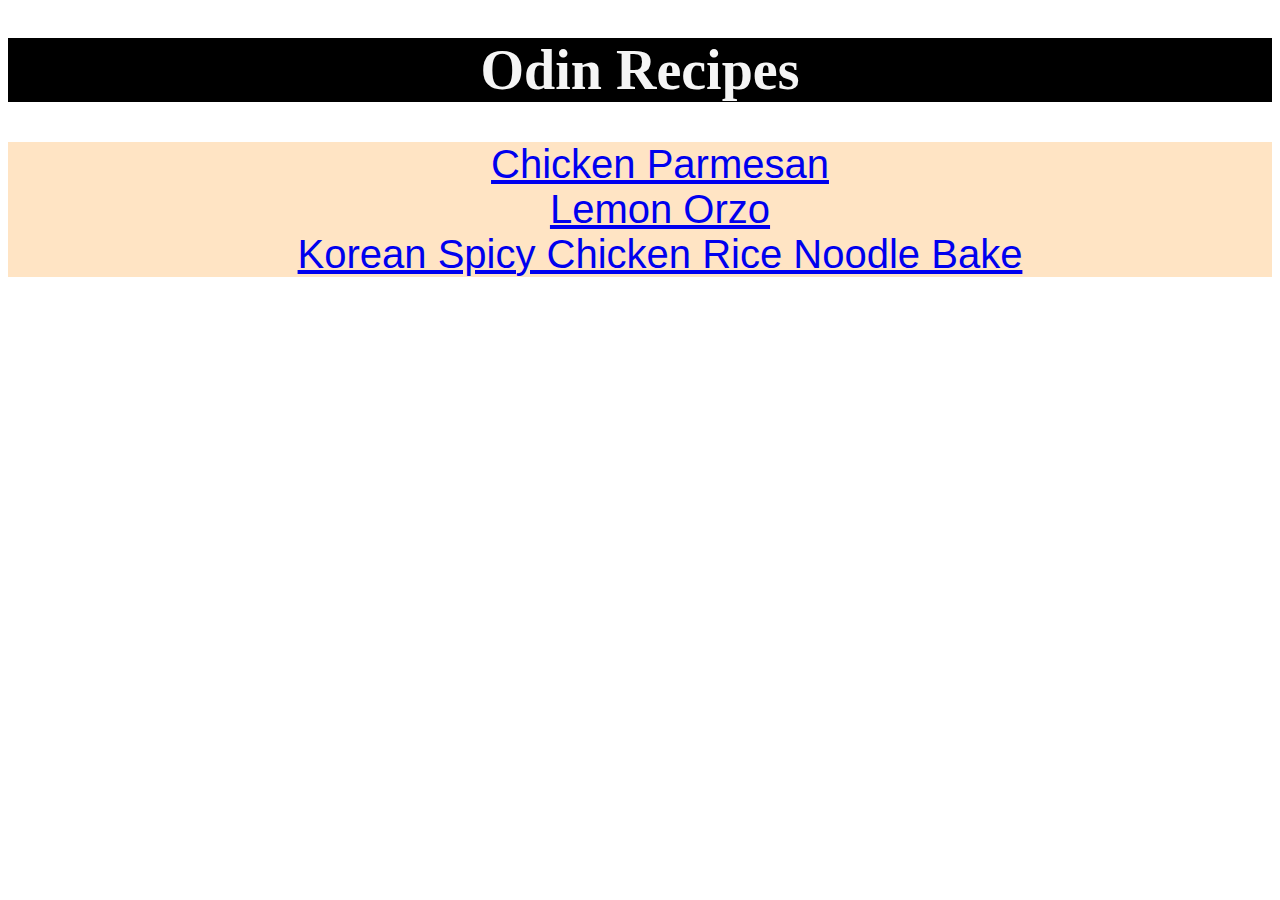
<file: index.html>
<!DOCTYPE html>
<html lang="en">
    <meta charset="utf-8">
    <head>
        <link rel="stylesheet" href="style.css">
        <Title>Odin-Recipies</Title>
    </head>
    <body>
        <h1 class="main">Odin Recipes</h1>
        <ul class="unlist">
        <li ><a href="recipes/chicken-parmesan.html">Chicken Parmesan</a></li>
        <li><a href="recipes/lemon-orzo.html">Lemon Orzo</a></li>
        <li><a href="recipes/korean-rice.html">Korean Spicy Chicken Rice Noodle Bake</a></li>
    
        </ul>
    </body>
</html>
</file>
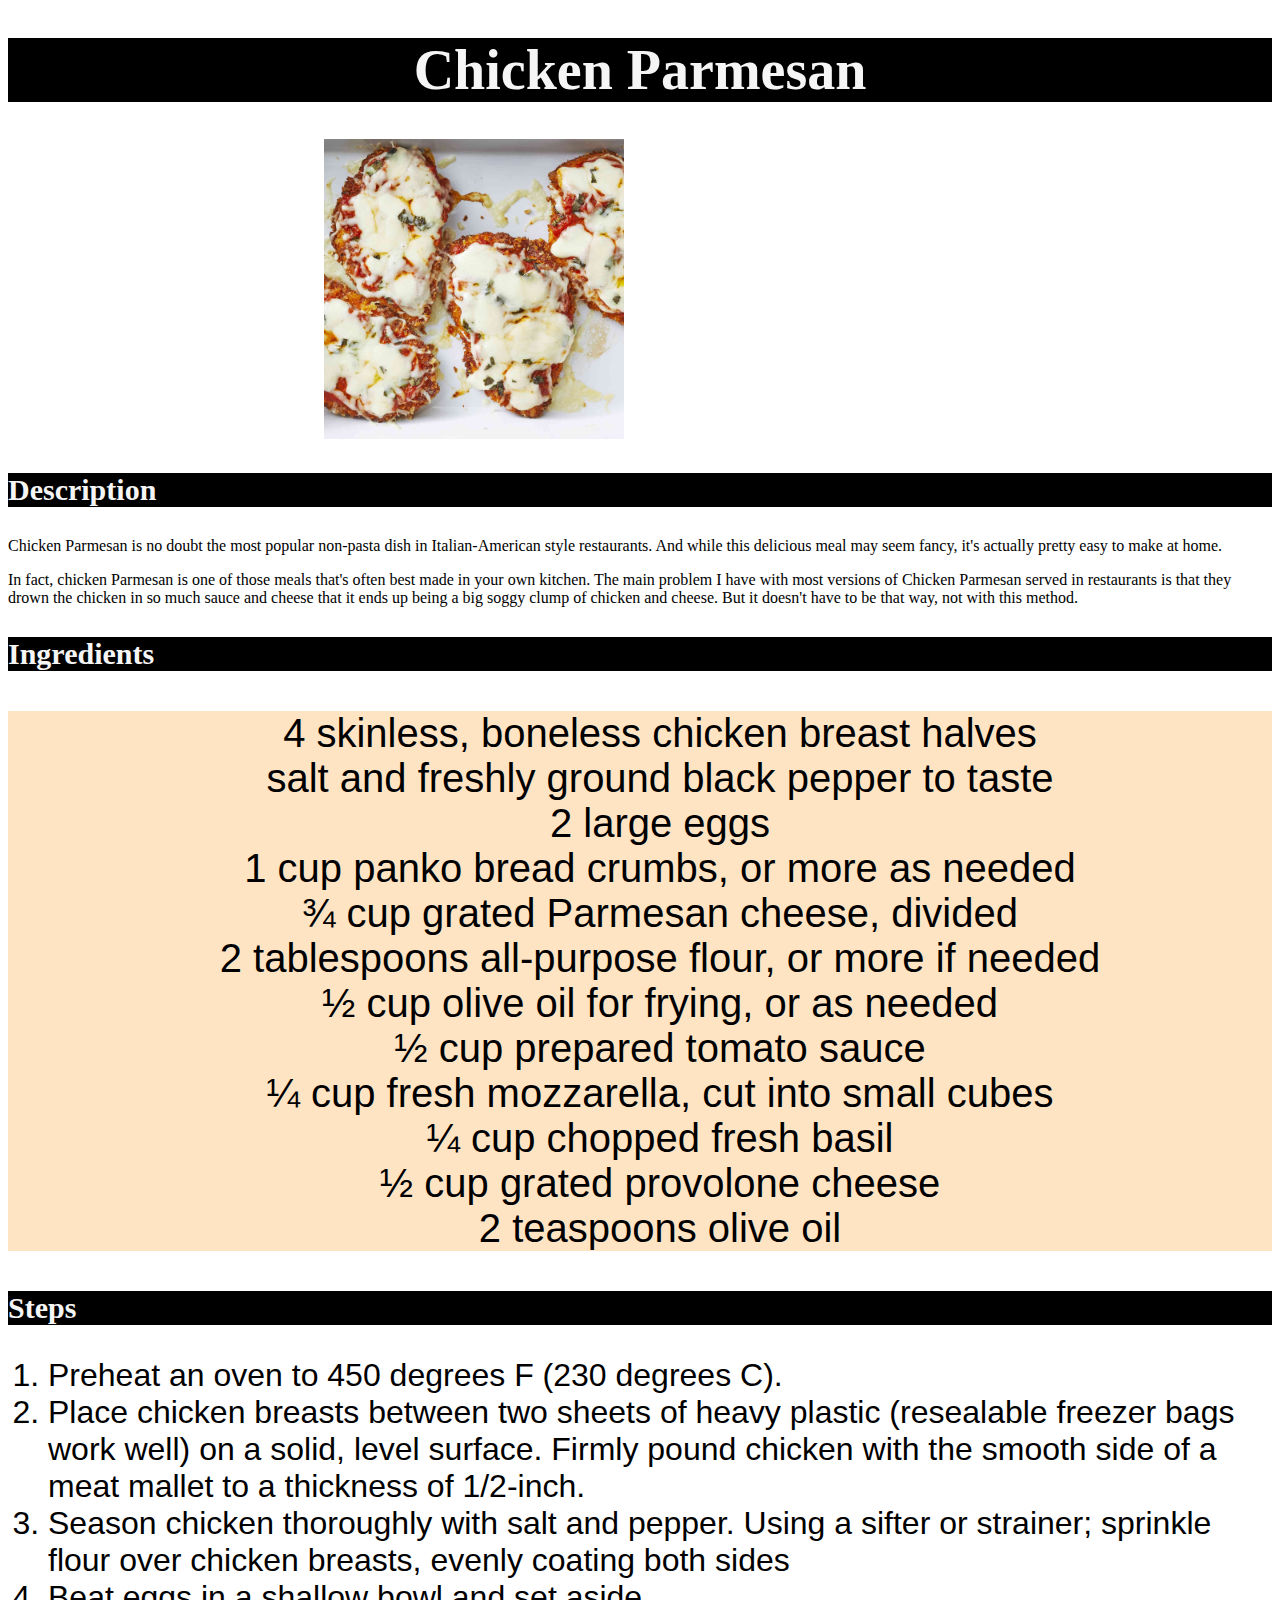
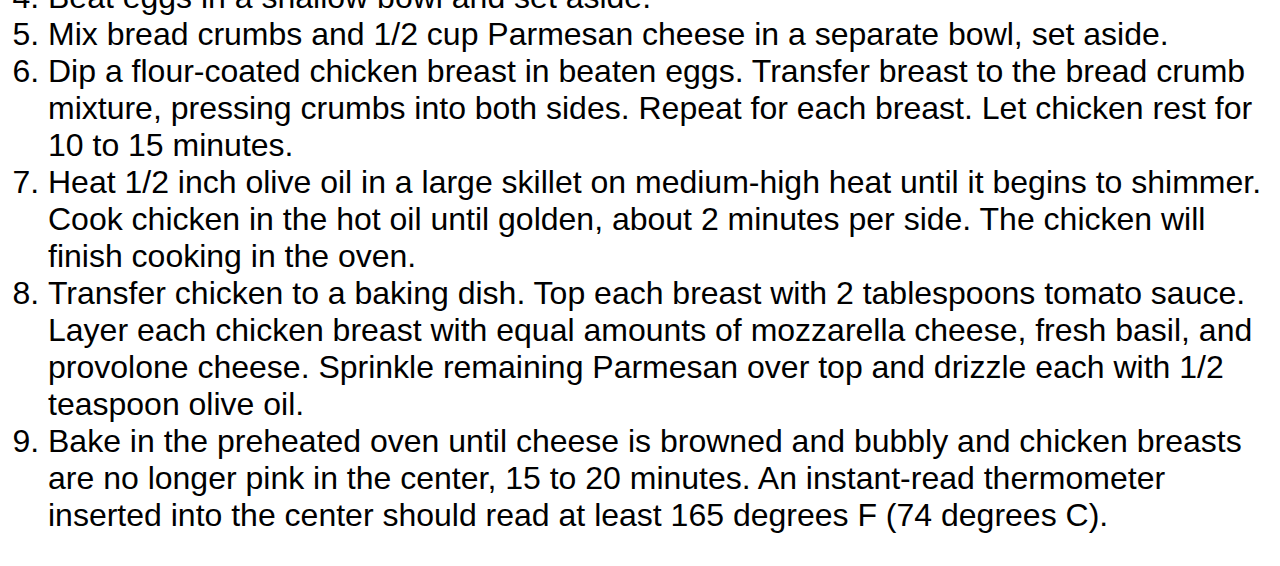
<file: recipes/chicken-parmesan.html>
<!DOCTYPE html>
<html lang="en">
<head>
    <meta charset="UTF-8">
    <meta name="viewport" content="width=device-width, initial-scale=1.0">
    <link rel="stylesheet" href="../style.css">
    <title>Chicken Parmesan Recipe</title>
</head>
<body>
    <h1 class="main">Chicken Parmesan</h1>
    <img class="pics"src="../img/CP.jpg" alt="Picture of Chicken parmesan" height="300" width="300">
    
    <h3>Description</h3>
    
    <p>Chicken Parmesan is no doubt the most popular non-pasta dish in Italian-American style restaurants. And while this delicious meal may seem fancy, it's actually pretty easy to make at home.</p>
    <p>In fact, chicken Parmesan is one of those meals that's often best made in your own kitchen. The main problem I have with most versions of Chicken Parmesan served in restaurants is that they drown the chicken in so much sauce and cheese that it ends up being a big soggy clump of chicken and cheese. But it doesn't have to be that way, not with this method.</p>

    <h3>Ingredients</h3>
    <ul class="unlist">
        <li>4 skinless, boneless chicken breast halves</li>
        <li>salt and freshly ground black pepper to taste</li>
        <li>2 large eggs</li>
        <li>1 cup panko bread crumbs, or more as needed</li>
        <li>¾ cup grated Parmesan cheese, divided</li>
        <li>2 tablespoons all-purpose flour, or more if needed</li>        </li>
        <li>½ cup olive oil for frying, or as needed</li>
        <li>½ cup prepared tomato sauce</li>
        <li>¼ cup fresh mozzarella, cut into small cubes</li>
        <li>¼ cup chopped fresh basil</li>
        <li>½ cup grated provolone cheese</li>
        <li>2 teaspoons olive oil</li>
    </ul>

    <h3>Steps</h3>
        <ol class="orlist">
            <li>Preheat an oven to 450 degrees F (230 degrees C).</li>
            <li>Place chicken breasts between two sheets of heavy plastic (resealable freezer bags work well) on a solid, level surface. Firmly pound chicken with the smooth side of a meat mallet to a thickness of 1/2-inch.</li>
            <li>Season chicken thoroughly with salt and pepper. Using a sifter or strainer; sprinkle flour over chicken breasts, evenly coating both sides</li>
            <li>Beat eggs in a shallow bowl and set aside.</li>
            <li>Mix bread crumbs and 1/2 cup Parmesan cheese in a separate bowl, set aside.</li>
            <li>Dip a flour-coated chicken breast in beaten eggs. Transfer breast to the bread crumb mixture, pressing crumbs into both sides. Repeat for each breast. Let chicken rest for 10 to 15 minutes.</li>
            <li>Heat 1/2 inch olive oil in a large skillet on medium-high heat until it begins to shimmer. Cook chicken in the hot oil until golden, about 2 minutes per side. The chicken will finish cooking in the oven.</li>
            <li>Transfer chicken to a baking dish. Top each breast with 2 tablespoons tomato sauce. Layer each chicken breast with equal amounts of mozzarella cheese, fresh basil, and provolone cheese. Sprinkle remaining Parmesan over top and drizzle each with 1/2 teaspoon olive oil.</li>
            <li>Bake in the preheated oven until cheese is browned and bubbly and chicken breasts are no longer pink in the center, 15 to 20 minutes. An instant-read thermometer inserted into the center should read at least 165 degrees F (74 degrees C).</li>
        </ol>
</body>
</html>
</file>
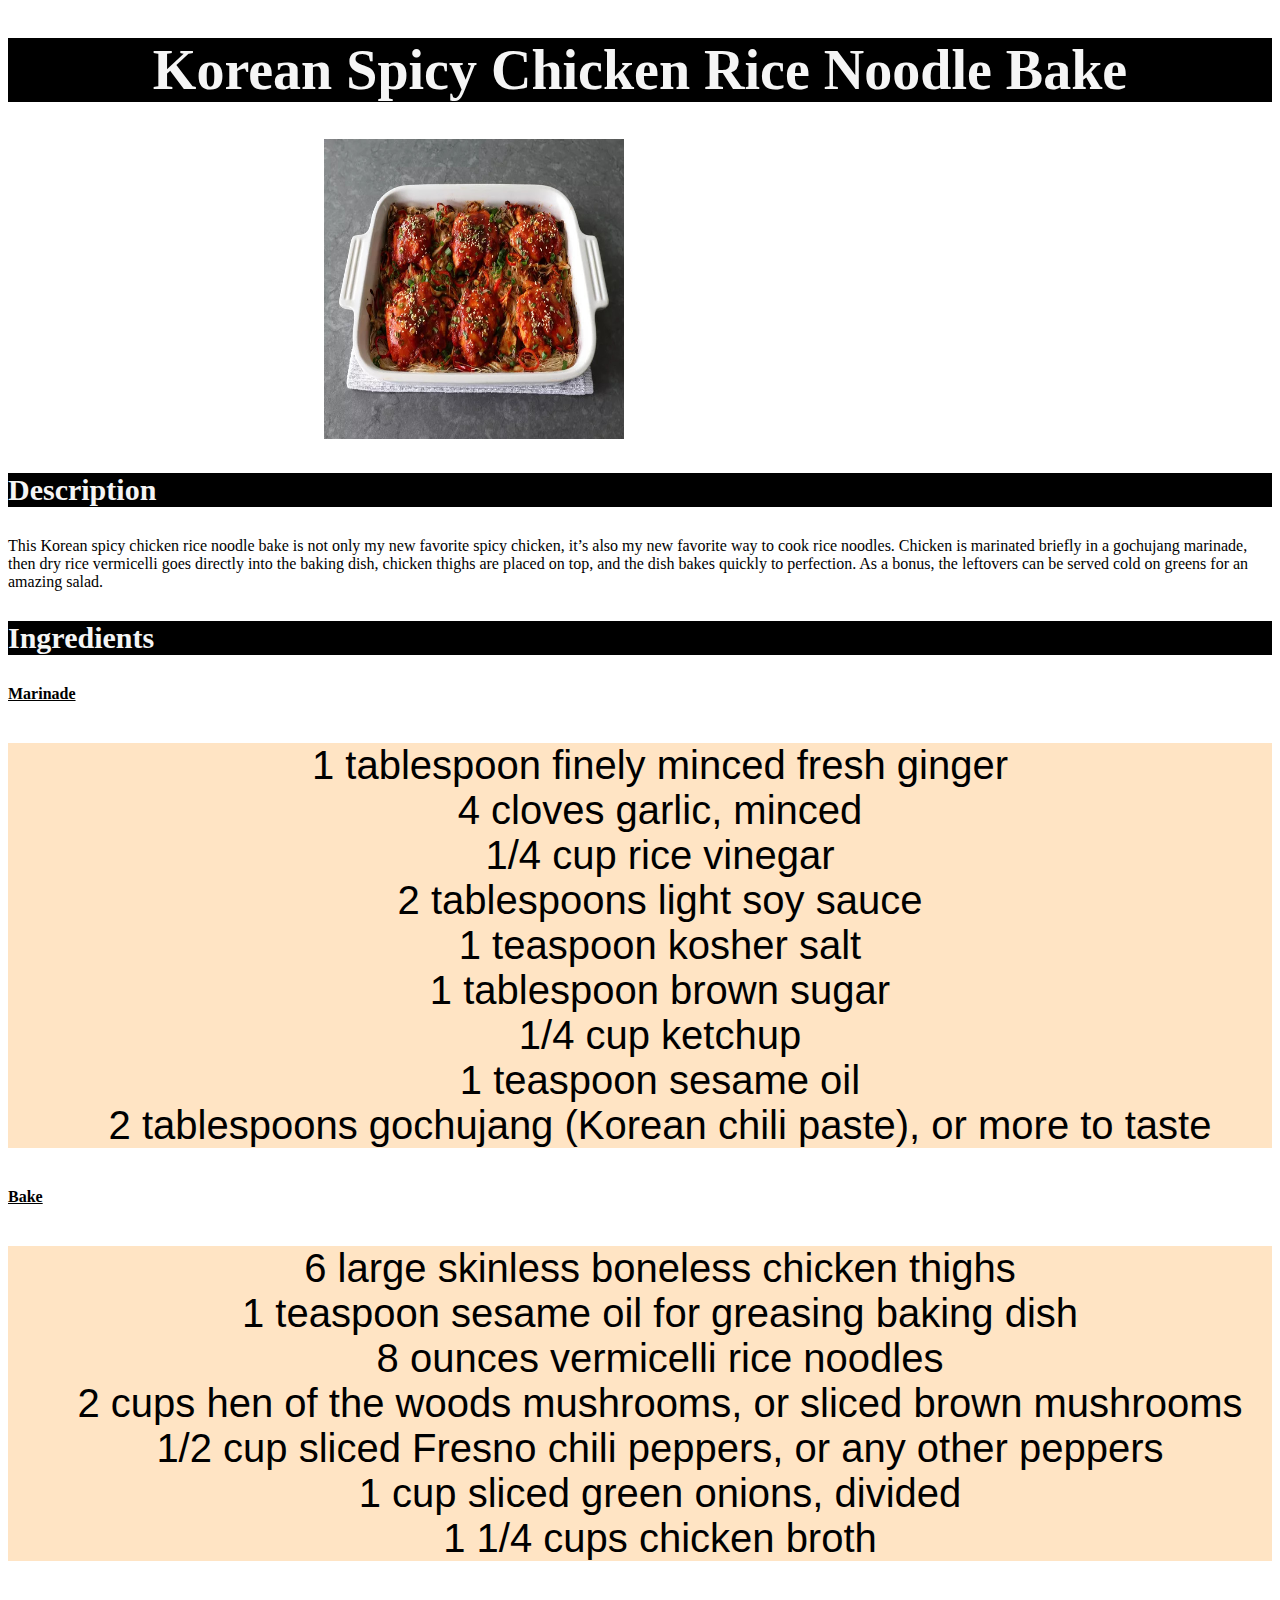
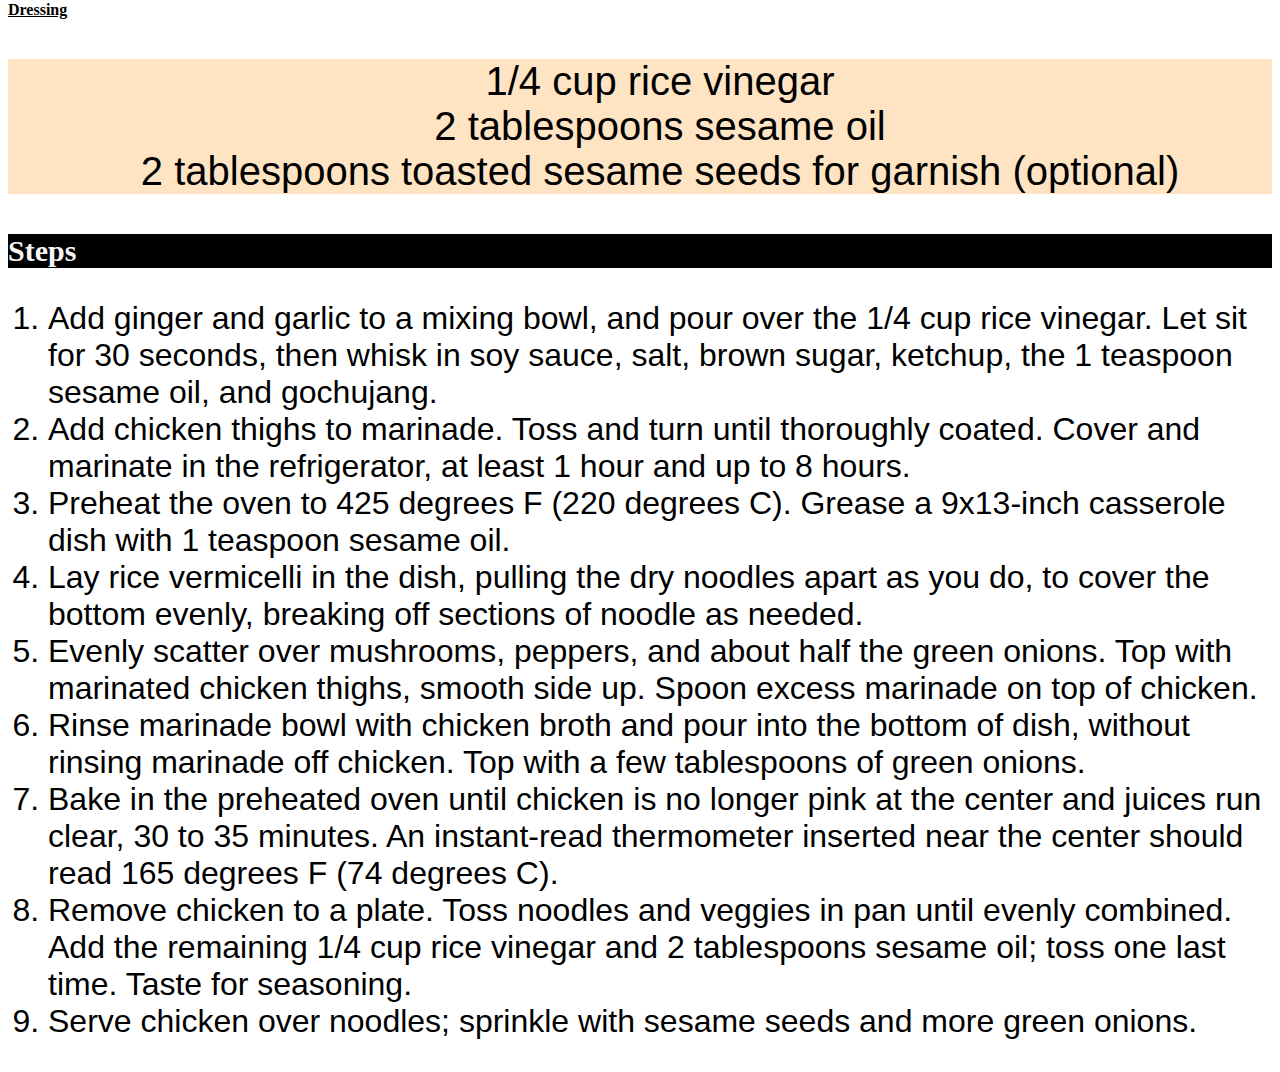
<file: recipes/korean-rice.html>
<!DOCTYPE html>
<html lang="en">
<head>
    <meta charset="UTF-8">
    <meta name="viewport" content="width=device-width, initial-scale=1.0">
    <link rel="stylesheet" href="../style.css">
    <title>Korean Spicy Chicken Rice Noodle Bake Recipe</title>
</head>
<body>
    <h1 class="main">Korean Spicy Chicken Rice Noodle Bake</h1>
     <img class="pics" src="../img/KSC.jpg" alt="Finish Korean Spicy CHicken Rice Noodle Bake in serving bowl" height="300" width="300">

    <h3 class="subtitle">Description</h3>
        <p>This Korean spicy chicken rice noodle bake is not only my new favorite spicy chicken, it’s also my new favorite way to cook rice noodles. Chicken is marinated briefly in a gochujang marinade, then dry rice vermicelli goes directly into the baking dish, chicken thighs are placed on top, and the dish bakes quickly to perfection. As a bonus, the leftovers can be served cold on greens for an amazing salad.</p>
    
    <h3 class="subtitle">Ingredients</h3>
       <h4>Marinade</h4>
         <ul class="unlist">
            <li>1 tablespoon finely minced fresh ginger</li>
            <li>4 cloves garlic, minced</li>
            <li>1/4 cup rice vinegar</li>
            <li>2 tablespoons light soy sauce</li>
            <li>1 teaspoon kosher salt</li>
            <li>1 tablespoon brown sugar</li>
            <li>1/4 cup ketchup</li>
            <li>1 teaspoon sesame oil</li>
            <li>2 tablespoons gochujang (Korean chili paste), or more to taste</li>
        </ul>
        <h4>Bake</h4>
            <ul class="unlist">
                <li>6 large skinless boneless chicken thighs</li>
                <li>1 teaspoon sesame oil for greasing baking dish</li>
                <li>8 ounces vermicelli rice noodles</li>
                <li>2 cups hen of the woods mushrooms, or sliced brown mushrooms</li>
                <li>1/2 cup sliced Fresno chili peppers, or any other peppers</li>
                <li>1 cup sliced green onions, divided</li>
                <li>1 1/4 cups chicken broth</li>
            </ul>
        <h4>Dressing</h4>
            <ul class="unlist">
                <li>1/4 cup rice vinegar</li>
                <li>2 tablespoons sesame oil</li>
                <li>2 tablespoons toasted sesame seeds for garnish (optional)</li>
               
            </ul>

        <h3 class="subtitle">Steps</h3>
            <ol class="orlist">
                <li>Add ginger and garlic to a mixing bowl, and pour over the 1/4 cup rice vinegar. Let sit for 30 seconds, then whisk in soy sauce, salt, brown sugar, ketchup, the 1 teaspoon sesame oil, and gochujang.</li>
                <li>Add chicken thighs to marinade. Toss and turn until thoroughly coated. Cover and marinate in the refrigerator, at least 1 hour and up to 8 hours. </li>
                <li>Preheat the oven to 425 degrees F (220 degrees C). Grease a 9x13-inch casserole dish with 1 teaspoon sesame oil.</li>
                <li>Lay rice vermicelli in the dish, pulling the dry noodles apart as you do, to cover the bottom evenly, breaking off sections of noodle as needed. </li>
                <li>Evenly scatter over mushrooms, peppers, and about half the green onions. Top with marinated chicken thighs, smooth side up. Spoon excess marinade on top of chicken.</li>
                <li>Rinse marinade bowl with chicken broth and pour into the bottom of dish, without rinsing marinade off chicken. Top with a few tablespoons of green onions.</li>
                <li>Bake in the preheated oven until chicken is no longer pink at the center and juices run clear, 30 to 35 minutes. An instant-read thermometer inserted near the center should read 165 degrees F (74 degrees C).</li>
                <li>Remove chicken to a plate. Toss noodles and veggies in pan until evenly combined. Add the remaining 1/4 cup rice vinegar and 2 tablespoons sesame oil; toss one last time. Taste for seasoning. </li>
                <li>Serve chicken over noodles; sprinkle with sesame seeds and more green onions.</li>
            </ol>
</body>
</html>
</file>
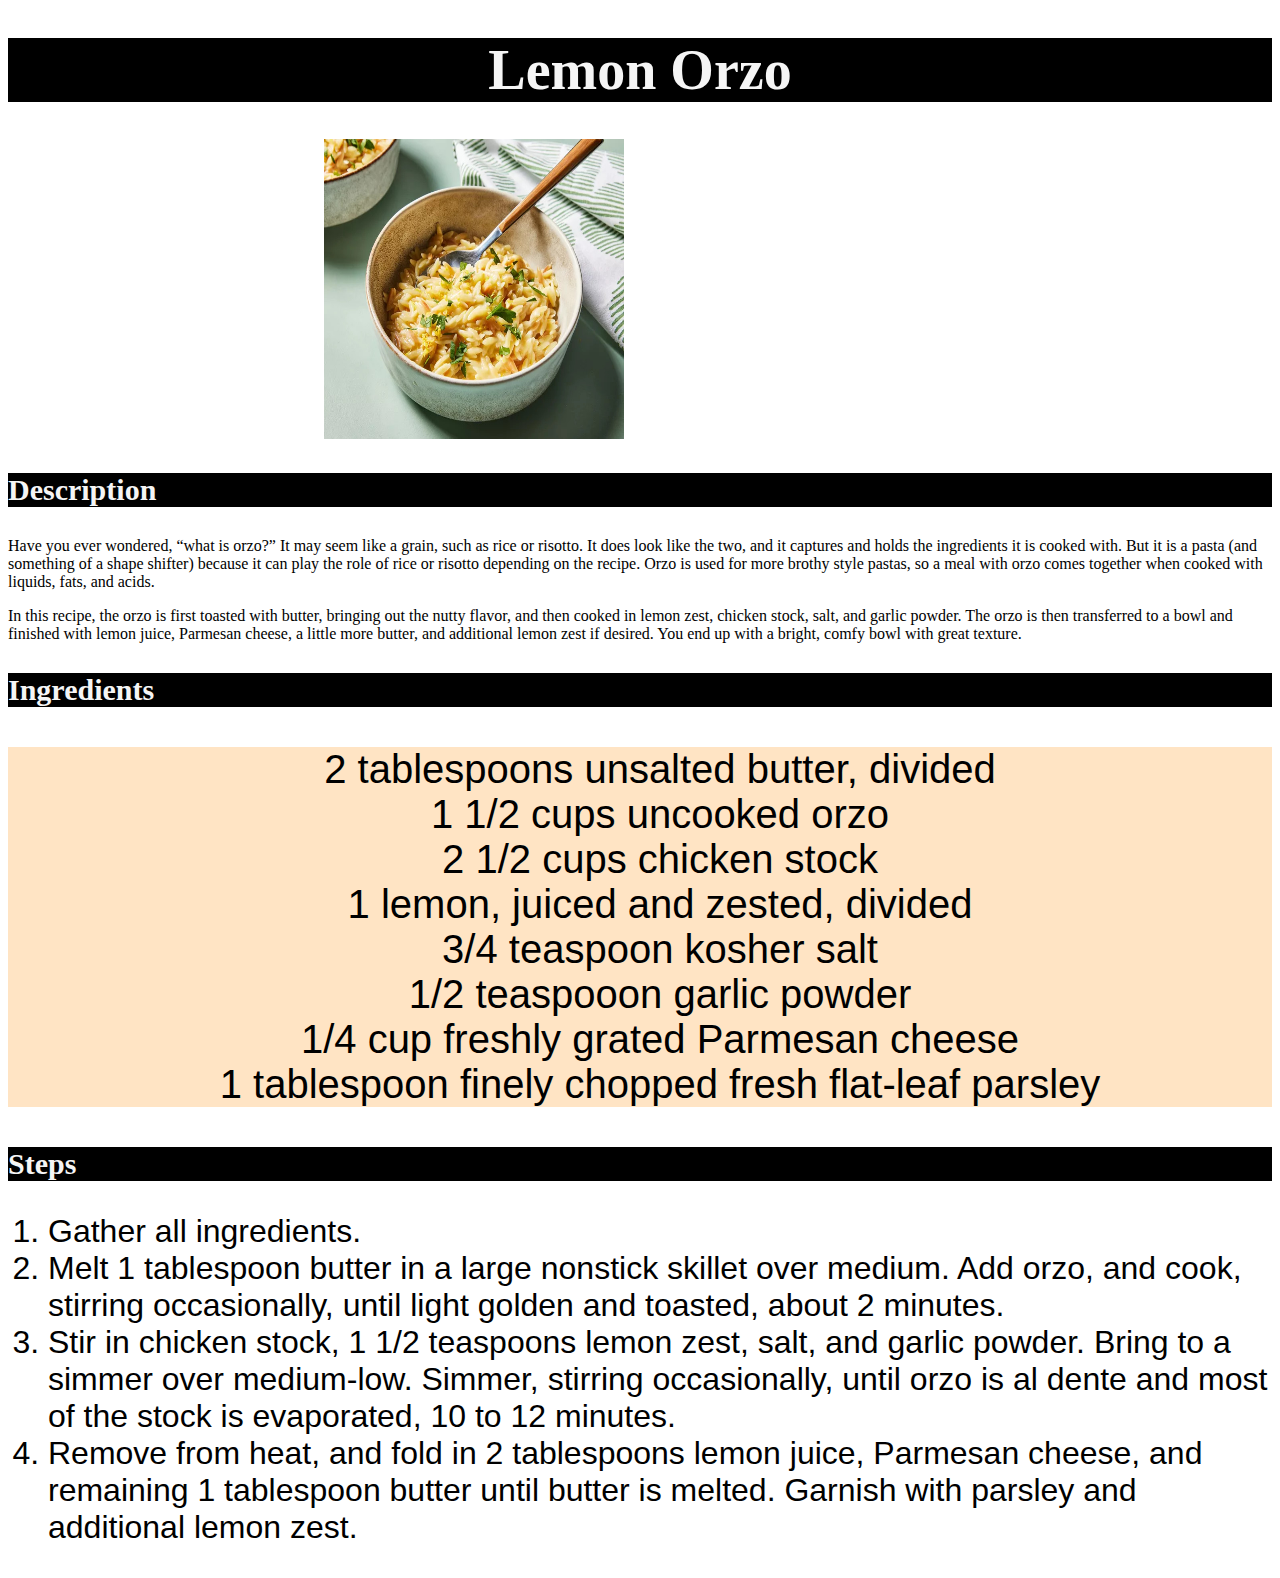
<file: recipes/lemon-orzo.html>
<!DOCTYPE html>
<html lang="en">
<head>
    <meta charset="UTF-8">
    <meta name="viewport" content="width=device-width, initial-scale=1.0">
    <link rel="stylesheet" href="../style.css">
    <title>Lemon Orzo Recipe</title>
</head>
<body>
    <h1 class="main">Lemon Orzo</h1>
    <img class="pics" src="../img/lo.jpg" alt="Lemon Orzo in white bowl" height="300" width="300">

    <h3 class="subtitle">Description</h3>
    <p>Have you ever wondered, “what is orzo?” It may seem like a grain, such as rice or risotto. It does look like the two, and it captures and holds the ingredients it is cooked with. But it is a pasta (and something of a shape shifter) because it can play the role of rice or risotto depending on the recipe. Orzo is used for more brothy style pastas, so a meal with orzo comes together when cooked with liquids, fats, and acids.</p>

    <p>In this recipe, the orzo is first toasted with butter, bringing out the nutty flavor, and then cooked in lemon zest, chicken stock, salt, and garlic powder. The orzo is then transferred to a bowl and finished with lemon juice, Parmesan cheese, a little more butter, and additional lemon zest if desired. You end up with a bright, comfy bowl with great texture.</p>

    <h3 class="subtitle">Ingredients</h3>
        <ul class="unlist">
            <li>2 tablespoons unsalted butter, divided</li>
            <li>1 1/2 cups uncooked orzo</li>
            <li>2 1/2 cups chicken stock</li>
            <li>1 lemon, juiced and zested, divided</li>
            <li>3/4 teaspoon kosher salt</li>
            <li>1/2 teaspooon garlic powder</li>
            <li>1/4 cup freshly grated Parmesan cheese</li>
            <li>1 tablespoon finely chopped fresh flat-leaf parsley</li>
        </ul>

    <h3 class="subtitle">Steps</h3>
        <ol class="orlist">
            <li>Gather all ingredients.</li>
            <li>Melt 1 tablespoon butter in a large nonstick skillet over medium. Add orzo, and cook, stirring occasionally, until light golden and toasted,
                about 2 minutes.</li>
            <li>Stir in chicken stock, 1 1/2 teaspoons lemon zest, salt, and garlic powder. Bring to a simmer over medium-low.  Simmer, stirring occasionally, until orzo is al dente and most of the stock is evaporated, 10 to 12 minutes.</li>
            <li>Remove from heat, and fold in 2 tablespoons lemon juice, Parmesan cheese, and remaining 1 tablespoon butter until butter is melted. Garnish with parsley and additional lemon zest.</li>
        </ol>
</body>
</html>
</file>
<file: style.css>
.main{
    font-size: 56px;
    color: whitesmoke;
    background-color: black;
    text-align: center;
    
}

.unlist{
    text-align: center;
    list-style-type: none;
    font-size: 40px;
    font-family: Verdana, Geneva, Tahoma, sans-serif;
    text-decoration: none;
    background-color: bisque;
}

h3{
    background-color: black;
    color:whitesmoke;
    font-size: 30px;
}

h4{
    text-decoration:underline;
}
.pics{
    margin-left: 25%;
}

.orlist{
    font-size: 32px;
    font-family: Verdana, Geneva, Tahoma, sans-serif;

}
</file>
